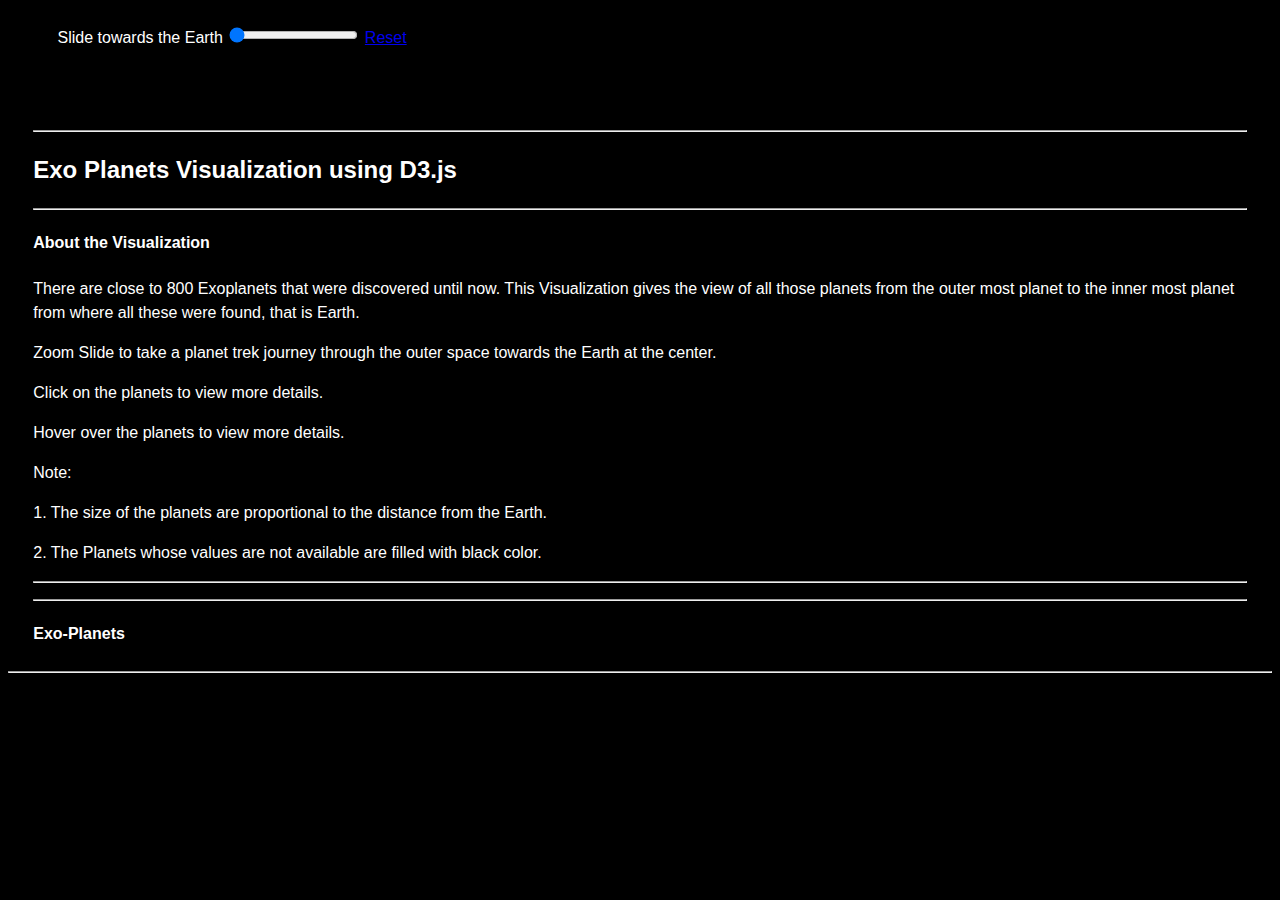
<file: D3js/index.html>
<!DOCTYPE html>
<html>

<head>
    <meta charset="utf-8">
    <link href="https://cdn.jsdelivr.net/npm/bootstrap@5.3.0-alpha2/dist/css/bootstrap.min.css" rel="stylesheet"
        integrity="sha384-aFq/bzH65dt+w6FI2ooMVUpc+21e0SRygnTpmBvdBgSdnuTN7QbdgL+OapgHtvPp" crossorigin="anonymous">
    <link rel="stylesheet" href="styles.css">
    <title>D3.js Solar System Visualization</title>
</head>

<body>
    <div class="viz">
        <div class="fixed-top navbar">
            <label for="customRange1" class="form-label">Slide towards the Earth</label>
            <input type="range" min="1" max="2010" value="1" step="2" class="form-range" id="slider">
            <a class="btn btn-primary btn-sm" href="index.html">Reset</a>
        </div>
        <br>
        <br>
        <br>
        <hr>
        <h2>Exo Planets Visualization using D3.js</h2>
        <hr>
        <div class="row">
            <div class="col">
                <h4>About the Visualization</h4>
                <p>There are close to 800 Exoplanets that were discovered until now. This Visualization gives the view
                    of
                    all
                    those planets from the outer most planet to the inner most planet from where all these were found,
                    that
                    is
                    Earth.
                </p>
                <p>
                    Zoom Slide to take a planet trek journey through the outer space towards the Earth at the center.
                </p>
                <p>
                    Click on the planets to view
                    more details.
                </p>
                <p>
                    Hover over the planets to view
                    more details.
                </p>
            </div>
            <div class="col">
                <p>
                    Note:
                </p>
                <p>
                    1. The size of the planets are proportional to the distance from the Earth.
                </p>
                <p>
                    2. The Planets whose values are not available are filled with black color.
                </p>
            </div>
        </div>
        <hr>
        <div class="container">
            <div class="row">
                <div class="col">
                    <p id="tooltip">
                    <p id="name"></p>
                    <p id="distance"></p>
                    <p id="mass"></p>
                    <p id="radius"></p>
                    <p id="period"></p>
                    <p id="temperature"></p>
                    <p id="semi_major_axis"></p>
                    <p id="host_star_temperature"></p>
                    <p id="host_star_mass"></p>
                </div>
                <div class="col" id="barchart"></div>
                <div class="col">
                    <p id="tooltip-earth">
                    <p id="name-earth"></p>
                    <p id="distance-earth"></p>
                    <p id="mass-earth"></p>
                    <p id="radius-earth"></p>
                    <p id="period-earth"></p>
                    <p id="temperature-earth"></p>
                    <p id="semi_major_axis-earth"></p>
                    <p id="host_star_temperature-earth"></p>
                    <p id="host_star_mass-earth"></p>
                </div>
            </div>
        </div>
        <hr>
        <h4>Exo-Planets</h4>
    </div>
    <div class="container" id="svg-container"></div>
    <div class="container">
        <hr>
    </div>
    <script src="https://cdn.jsdelivr.net/npm/@popperjs/core@2.11.6/dist/umd/popper.min.js"
        integrity="sha384-oBqDVmMz9ATKxIep9tiCxS/Z9fNfEXiDAYTujMAeBAsjFuCZSmKbSSUnQlmh/jp3"
        crossorigin="anonymous"></script>
    <script src="https://d3js.org/d3.v7.min.js"></script>
    <script src="planets.js"></script>
    </div>
</body>

</html>
</file>
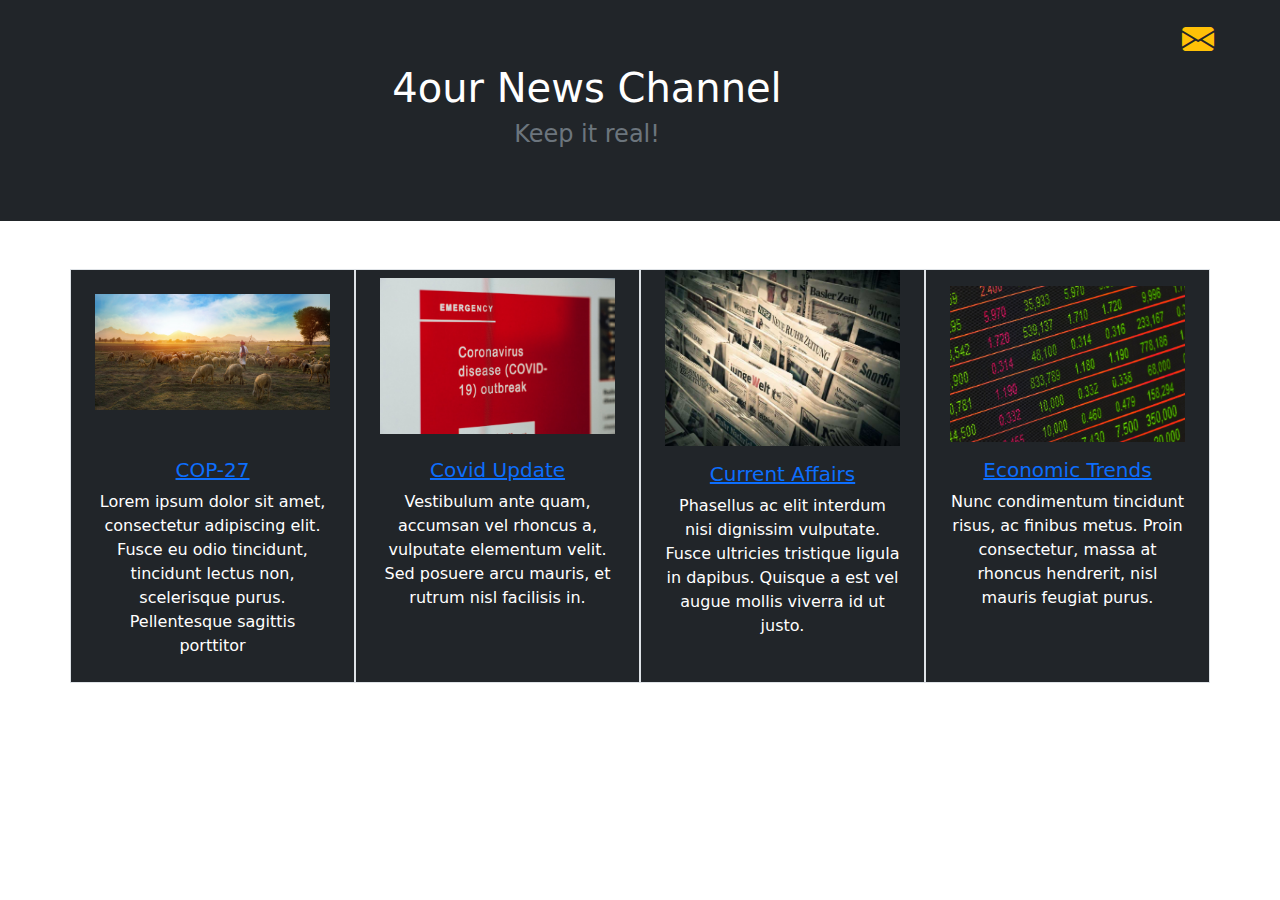
<file: WebDesign-Bootstrap/index.html>
<!--     Module: IS5103-->
<!-- Assignment: A2 Web design-->
<!--       Date: Nov 2022-->
<!-- Student ID: 220025456-->
<!--Description: Index page for RWD using Bootstrap v5.2 framework-->

<!DOCTYPE html>
<html lang="en">
<head>
    <meta charset="UTF-8">
    <title>4our News Channel</title>
    <meta name="viewport" content="width=device-width, initial-scale=1">
    <link rel="stylesheet" href="https://cdn.jsdelivr.net/npm/bootstrap@5.2.2/dist/css/bootstrap.min.css">
    <link rel="stylesheet" href="https://cdn.jsdelivr.net/npm/bootstrap-icons@1.9.1/font/bootstrap-icons.css">
    <script src="https://cdn.jsdelivr.net/npm/bootstrap@5.2.2/dist/js/bootstrap.bundle.min.js"></script>

</head>
<body>
<!--PAGE HEADER-->
    <div class="container-fluid p-3 text-bg-dark">
        <div class="row">
            <div class="col-sm-11 p-5 ">
                <h1 class="text-center">4our News Channel</h1>
                <h4 class="text-secondary text-center" >Keep it real!</h4>
            </div>
            <div class="col-sm-1 mt-0">
                <a href="contact.html" class="link-warning"><i class="bi bi-envelope-fill" style="font-size: 2rem;"></i></a>
            </div>
        </div>
    </div>


    <div class="container mt-5 px-4">
        <div class="row gx-5 text-center">
<!--INDEX 1-->
            <div class="col-sm-3 text-bg-dark border pb-2">
                <img class="img-fluid mt-4" src="photos/sheep.jpg" alt="News on COP27">
                <div>
                    <h5 class="pt-5"><a href="article.html#NEWS1">COP-27</a></h5>
                    <p>Lorem ipsum dolor sit amet, consectetur adipiscing elit. Fusce eu odio tincidunt, tincidunt lectus non, scelerisque purus. Pellentesque sagittis porttitor</p>
                </div>
            </div>

<!--INDEX 2-->
            <div class="col-sm-3 text-bg-dark border">
                <img class="img-fluid mt-2" src="photos/covid.jpg" alt="Covid outbreak">
                <div>
                    <h5 class="pt-4"><a href="article.html#NEWS2">Covid Update</a></h5>
                    <p>Vestibulum ante quam, accumsan vel rhoncus a, vulputate elementum velit. Sed posuere arcu mauris, et rutrum nisl facilisis in.</p>
                </div>
            </div>

<!--INDEX 3-->
            <div class="col-sm-3 text-bg-dark border pb-2">
                <img class="img-fluid" src="photos/news-1921.jpg"  alt="Current news">
                <div >
                    <h5 class="pt-3"><a href="article.html#NEWS3">Current Affairs</a></h5>
                    <p>Phasellus ac elit interdum nisi dignissim vulputate. Fusce ultricies tristique ligula in dapibus. Quisque a est vel augue mollis viverra id ut justo.</p>
                </div>
            </div>

<!--INDEX 4-->
            <div class="col-sm-3 text-bg-dark border pb-2">
                <img class="img-fluid mt-3" src="photos/stock.jpg" alt="stock exchange news">
                <div>
                    <h5 class="pt-3"><a href="article.html#NEWS4">Economic Trends</a>
                    </h5>
                    <p>Nunc condimentum tincidunt risus, ac finibus metus. Proin consectetur, massa at rhoncus hendrerit, nisl mauris feugiat purus.</p>
                </div>
            </div>
        </div>
    </div>

</body>
</html>
</file>
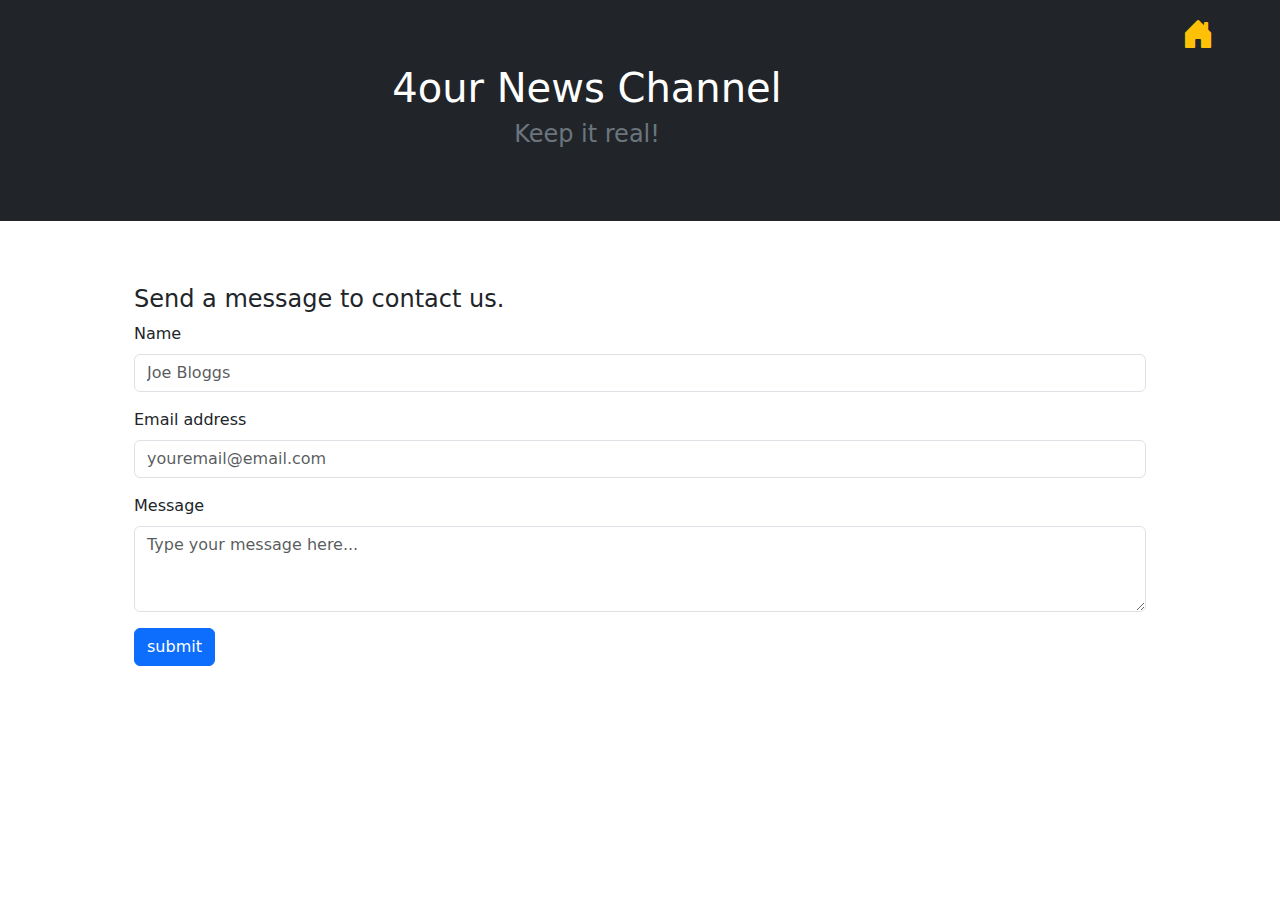
<file: WebDesign-Bootstrap/contact.html>
<!--     Module: IS5103-->
<!-- Assignment: A2 Web design-->
<!--       Date: Nov 2022-->
<!-- Student ID: 220025456-->
<!--Description: Contact page for RWD using Bootstrap v5.2 framework-->

<!DOCTYPE html>
<html lang="en">
<head>
  <meta charset="UTF-8">
  <title>4our News Channel</title>
  <meta name="viewport" content="width=device-width, initial-scale=1">
  <link rel="stylesheet" href="https://cdn.jsdelivr.net/npm/bootstrap@5.2.2/dist/css/bootstrap.min.css">
  <link rel="stylesheet" href="https://cdn.jsdelivr.net/npm/bootstrap-icons@1.9.1/font/bootstrap-icons.css">
  <script src="https://cdn.jsdelivr.net/npm/bootstrap@5.2.2/dist/js/bootstrap.bundle.min.js"></script>
</head>

<body>
  <div class="container-fluid p-3 text-bg-dark">
    <div class="row">
      <div class="col-md-11 p-5">
        <h1 class="text-center">4our News Channel</h1>
        <h4 class="text-secondary text-center">Keep it real!</h4>
      </div>
      <div class="col-md-1 mt-0 h2">
        <a href="index.html" class="link-warning"><i class="bi bi-house-door-fill"></i></a>
      </div>
    </div>
  </div>

<!-- Contact form -->
  <div class="container-sm p-3">
    <form class="m-5">
      <h4>Send a message to contact us.</h4>

      <div class="mb-3">
        <label for="name" class="form-label">Name</label>
        <input type="text" class="form-control" id="name" placeholder="Joe Bloggs">
      </div>

      <div class="mb-3">
        <label for="email" class="form-label">Email address</label>
        <input type="email" class="form-control" id="email" placeholder="youremail@email.com">
      </div>

      <div class="mb-3">
        <label for="message" class="form-label">Message</label>
        <textarea class="form-control" id="message" rows="3" placeholder="Type your message here..."></textarea>
      </div>

      <div class="col-auto">
        <button type="submit" onclick="alert('✔ Message sent.')" class="btn btn-primary mb-3">submit</button>
      </div>
    </form>
  </div>

</body>
</html>
</file>
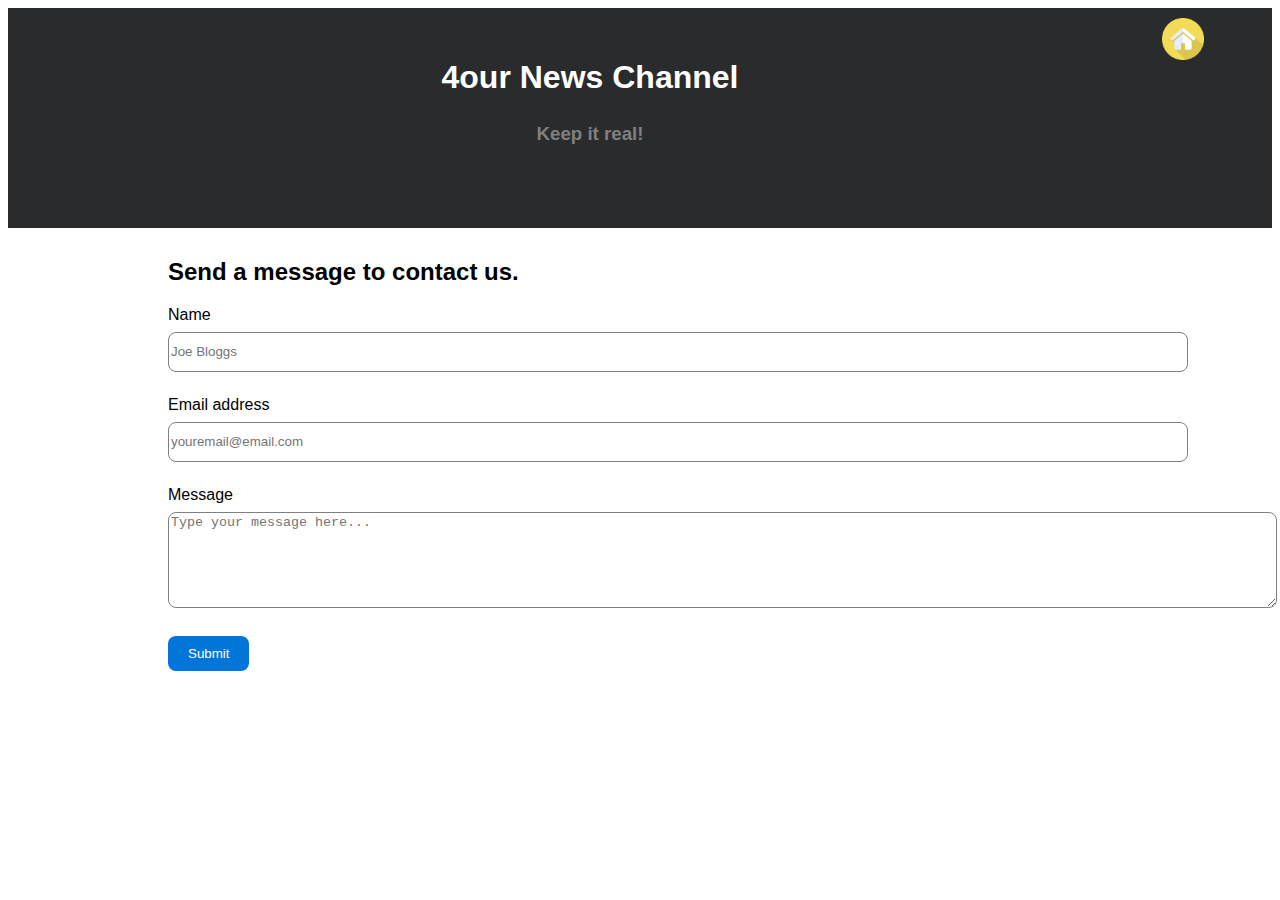
<file: WebDesign-Bootstrap/contact_desktop.html>
<!--     Module: IS5103-->
<!-- Assignment: A2 Web design-->
<!--       Date: Nov 2022-->
<!-- Student ID: 220025456-->
<!--Description: AWD Article page for Desktop screen width 1520 -->

<!DOCTYPE html>
<html lang="en">
<head>
  <meta charset="UTF-8">
  <title>4our News Channel</title>
  <meta name="viewport" content="width=device-width, initial-scale=1">
  <link rel="stylesheet" href="style_desktop.css">

</head>
<body>
<!--PAGE HEADER-->
    <div id="TOP" class="grid-container">
      <div  >
        <h1 class="head1">4our News Channel</h1>
        <h3 class="head2">Keep it real!</h3>
      </div>

      <div class="icon">
        <a href="index_desktop.html"><img class="icn" src="photos/homepage.png" alt="homepage icon"></a>
      </div>
    </div>

<!--Contact form-->
  <div class="grid-form">
    <form>
      <h2>Send a message to contact us.</h2>

      <div class="mb-3">
        <label for="name" class="form-label">Name</label> <br>
        <input type="text" class="form-control onfocus" id="name" placeholder="Joe Bloggs">
      </div>

      <div class="mb-3">
        <label for="email" class="form-label">Email address</label> <br>
        <input type="email" class="form-control onfocus" id="email" placeholder="youremail@email.com">
      </div>

      <div class="mb-3">
        <label for="message" class="form-label">Message</label> <br>
        <textarea class="form-text onfocus" id="message" rows="6" cols="136" placeholder="Type your message here..."></textarea>
      </div>


        <input type="button" class="btn" onclick="alert('✔ Message sent.')"  value="Submit">
    </form>
  </div>

</body>
</html>
</file>
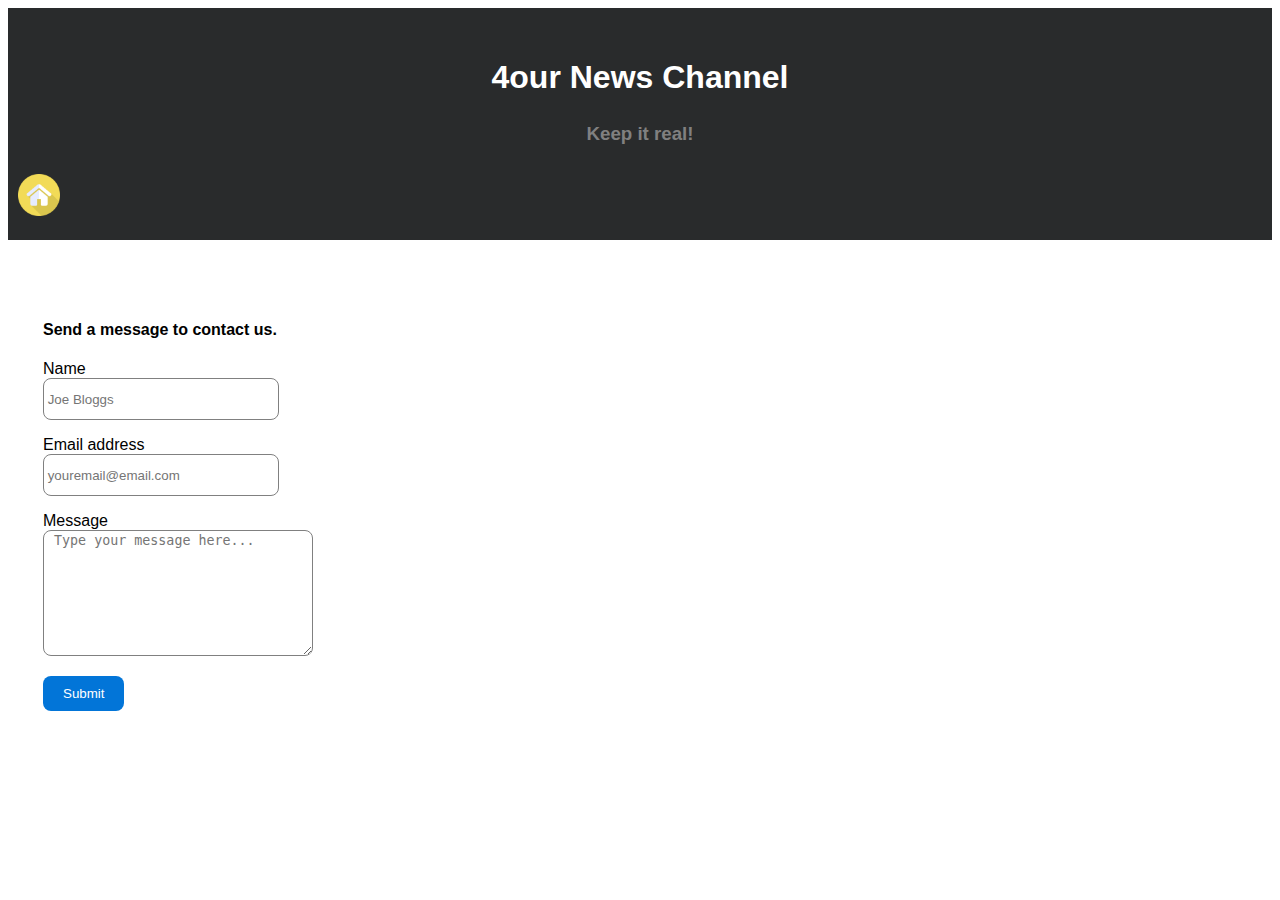
<file: WebDesign-Bootstrap/contact_mobile.html>
<!--     Module: IS5103-->
<!-- Assignment: A2 Web design-->
<!--       Date: Nov 2022-->
<!-- Student ID: 220025456-->
<!--Description: AWD Index page for Mobile Device Galaxy S9 size 320 x 658 -->

<!DOCTYPE html>
<html lang="en">
<head>
  <meta charset="UTF-8">
  <title>4our News Channel</title>
  <meta name="viewport" content="width=device-width, initial-scale=1">
  <link rel="stylesheet" href="style_mobile.css">

</head>
<body>
<!--PAGE HEADER-->
    <div id="TOP" class="grid-container">
      <div  >
        <h1 class="head1">4our News Channel</h1>
        <h3 class="head2">Keep it real!</h3>
      </div>

      <div class="icon">
        <a href="index_mobile.html"><img class="icn" src="photos/homepage.png" alt="homepage icon"></a>
      </div>
    </div>

<!--Contact form-->
  <div class="grid-form">
    <form>
      <h4>Send a message to contact us.</h4>

      <div class="mb-3">
        <label for="name" class="form-label">Name</label> <br>
        <input type="text" class="form-control" id="name" placeholder=" Joe Bloggs">
      </div>

      <div class="mb-3">
        <label for="email" class="form-label">Email address</label> <br>
        <input type="email" class="form-control" id="email" placeholder=" youremail@email.com">
      </div>

      <div class="mb-3">
        <label for="message" class="form-label">Message</label> <br>
        <textarea class="form-text" id="message" rows="8" cols="31" placeholder=" Type your message here..."></textarea>
      </div>


        <input type="button" class="btn" onclick="alert('✔ Message sent.')"  value="Submit">

    </form>
  </div>

</body>
</html>
</file>
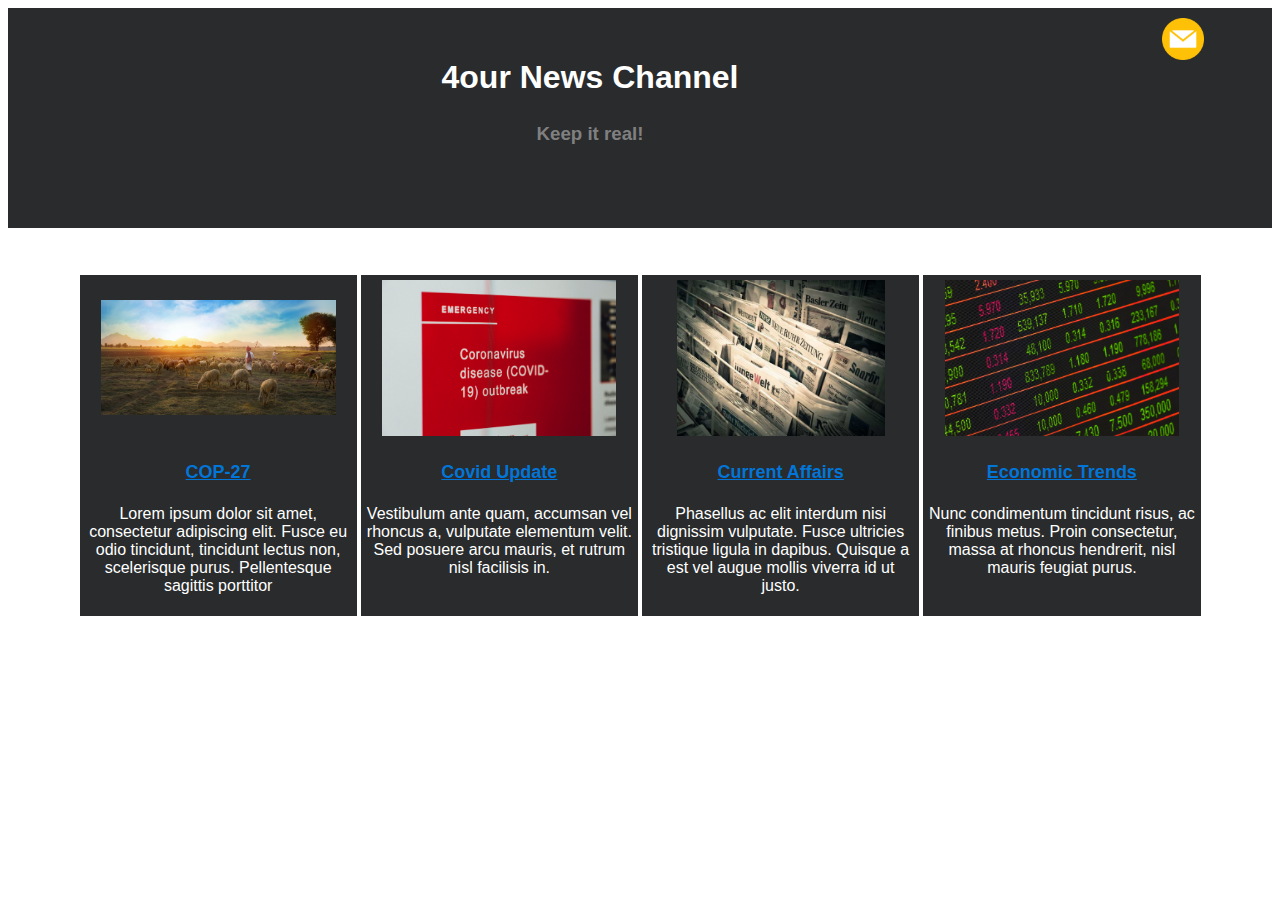
<file: WebDesign-Bootstrap/index_desktop.html>
<!--     Module: IS5103-->
<!-- Assignment: A2 Web design-->
<!--       Date: Nov 2022-->
<!-- Student ID: 220025456-->
<!--Description: AWD Index page for Desktop screen width 1520-->

<!DOCTYPE html>
<html lang="en">
<head>
    <meta charset="UTF-8">
    <title>4our News Channel</title>
    <meta name="viewport" content="width=device-width, initial-scale=1">
    <link rel="stylesheet" href="style_desktop.css">

</head>

<body>
<!--PAGE HEADER-->
    <div class="grid-container">
        <div  >
            <h1 class="head1">4our News Channel</h1>
            <h3 class="head2">Keep it real!</h3>
        </div>

        <div class="icon">
            <a href="contact_desktop.html"><img class="icn" src="photos/email.png" alt="email icon"></a>
        </div>
    </div>

    <div class="grid-container4">
        <div class="grid-item">

<!--INDEX 1-->
            <img class="img1" src="photos/sheep.jpg" alt="News on COP27">
            <div>
                <h5><a class="lnk" href="article_desktop.html#NEWS1">COP-27</a></h5>
                <p>Lorem ipsum dolor sit amet, consectetur adipiscing elit. Fusce eu odio tincidunt, tincidunt lectus non, scelerisque purus. Pellentesque sagittis porttitor</p>
            </div>
        </div>

<!--INDEX 2-->
        <div class="grid-item">
            <img class="img1" src="photos/covid.jpg" alt="Covid outbreak">
            <div>
                <h5><a class="lnk" href="article_desktop.html#NEWS2">Covid Update</a></h5>
                <p>Vestibulum ante quam, accumsan vel rhoncus a, vulputate elementum velit. Sed posuere arcu mauris, et rutrum nisl facilisis in. </p>
            </div>
        </div>

<!--INDEX 3-->
        <div class="grid-item">
            <img class="img1" src="photos/news-1921.jpg"  alt="Covid outbreak">
            <div>
                <h5><a class="lnk" href="article_desktop.html#NEWS3">Current Affairs</a></h5>
                <p>Phasellus ac elit interdum nisi dignissim vulputate. Fusce ultricies tristique ligula in dapibus. Quisque a est vel augue mollis viverra id ut justo.</p>
            </div>
        </div>

<!--INDEX 4-->
        <div class="grid-item">
            <img class="img1 " src="photos/stock.jpg" alt="stock exchange news">
            <div>
                <h5><a class="lnk" href="article_desktop.html#NEWS4">Economic Trends</a>
                </h5>
                <p>Nunc condimentum tincidunt risus, ac finibus metus. Proin consectetur, massa at rhoncus hendrerit, nisl mauris feugiat purus.</p>
            </div>
        </div>
    </div>

</body>
</html>
</file>
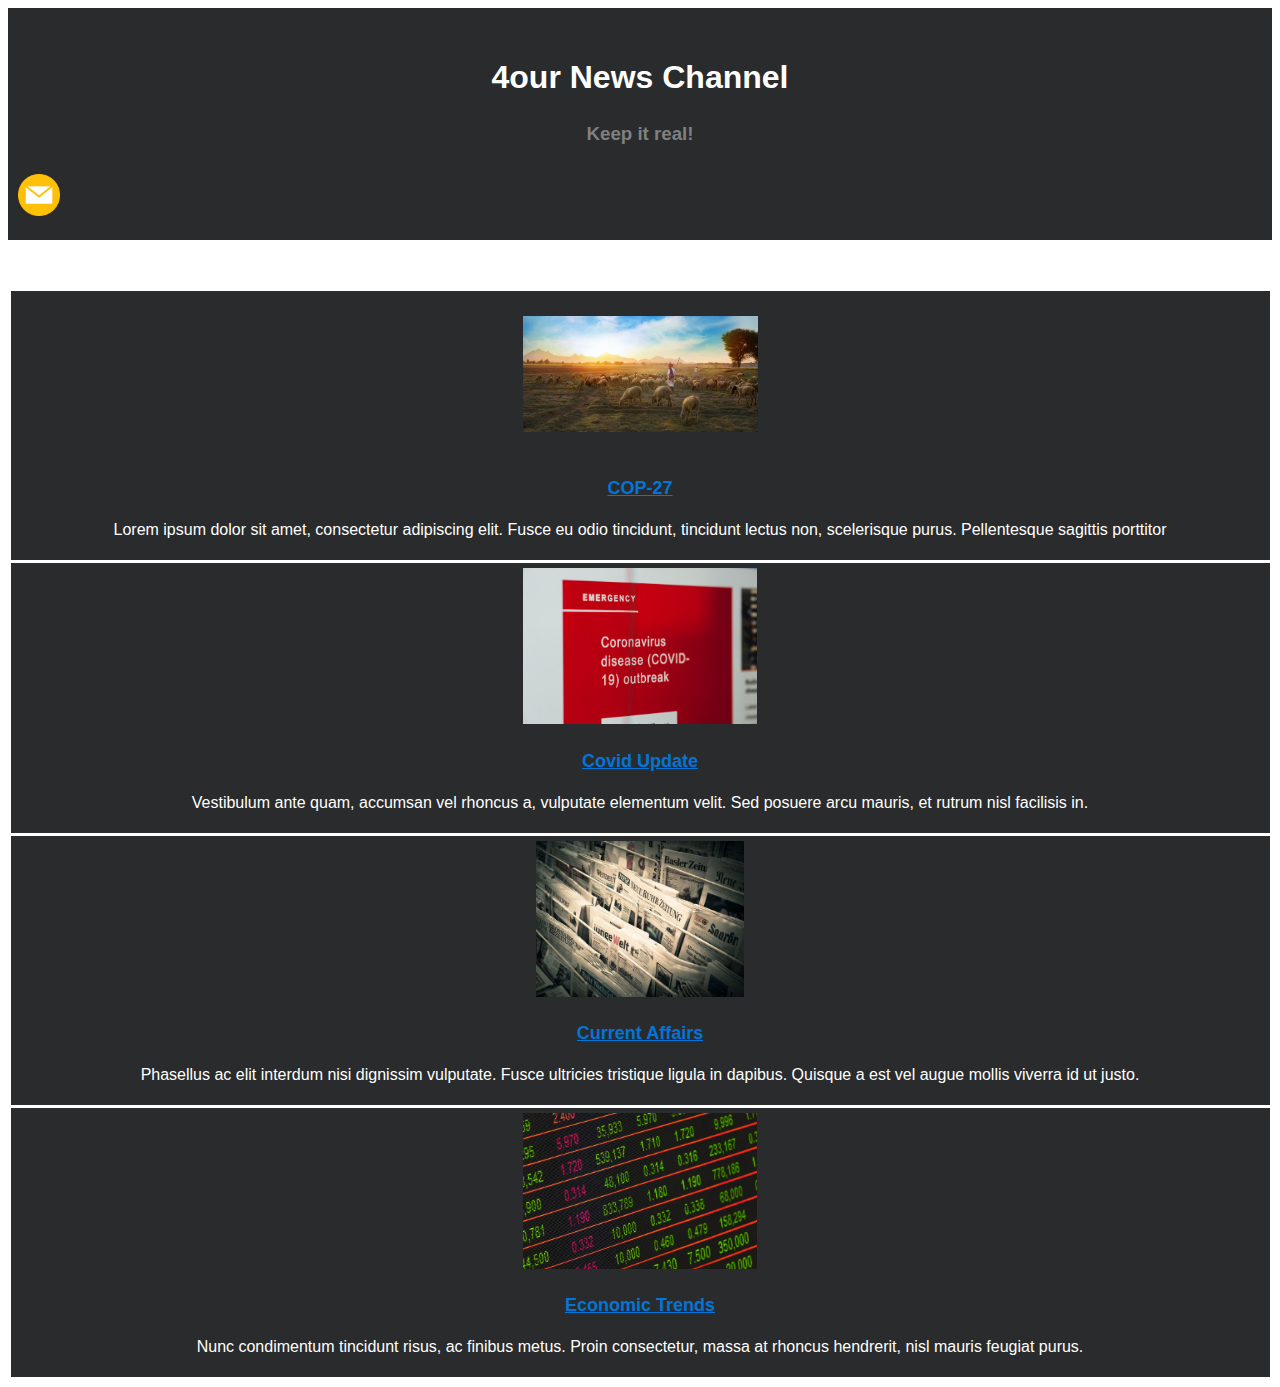
<file: WebDesign-Bootstrap/index_mobile.html>
<!--     Module: IS5103-->
<!-- Assignment: A2 Web design-->
<!--       Date: Nov 2022-->
<!-- Student ID: 220025456-->
<!--Description: AWD Index page for Mobile Device Galaxy S9 size 320 x 658-->

<!DOCTYPE html>
<html lang="en">
<head>
    <meta charset="UTF-8">
    <title>4our News Channel</title>
    <meta name="viewport" content="width=device-width, initial-scale=1">
    <link rel="stylesheet" href="style_mobile.css">

</head>
<body>
<!--PAGE HEADER-->
    <div class="grid-container">
        <div  >
            <h1 class="head1">4our News Channel</h1>
            <h3 class="head2">Keep it real!</h3>
        </div>

        <div class="icon">
            <a href="contact_mobile.html"><img class="icn" src="photos/email.png" alt="email icon"></a>
        </div>
    </div>

<!--INDEX 1-->
    <div class="grid-container4">
        <div class="grid-item">
            <img class="img1" src="photos/sheep.jpg" alt="News on COP27">
            <div>
                <h5><a class="lnk" href="article_mobile.html#NEWS1">COP-27</a></h5>
                <p>Lorem ipsum dolor sit amet, consectetur adipiscing elit. Fusce eu odio tincidunt, tincidunt lectus non, scelerisque purus. Pellentesque sagittis porttitor</p>
            </div>
        </div>

<!--INDEX 2-->
        <div class="grid-item">
            <img class="img1" src="photos/covid.jpg" alt="Covid outbreak">
            <div>
                <h5><a class="lnk" href="article_mobile.html#NEWS2">Covid Update</a></h5>
                <p>Vestibulum ante quam, accumsan vel rhoncus a, vulputate elementum velit. Sed posuere arcu mauris, et rutrum nisl facilisis in. </p>
            </div>
        </div>

<!--INDEX 3-->
        <div class="grid-item">
            <img class="img1" src="photos/news-1921.jpg"  alt="Covid outbreak">
            <div>
                <h5><a class="lnk" href="article_mobile.html#NEWS3">Current Affairs</a></h5>
                <p>Phasellus ac elit interdum nisi dignissim vulputate. Fusce ultricies tristique ligula in dapibus. Quisque a est vel augue mollis viverra id ut justo.</p>
            </div>
        </div>

<!--INDEX 4-->
        <div class="grid-item">
            <img class="img1 " src="photos/stock.jpg" alt="stock exchange news">
            <div>
                <h5><a class="lnk" href="article_mobile.html#NEWS4">Economic Trends</a>
                </h5>
                <p>Nunc condimentum tincidunt risus, ac finibus metus. Proin consectetur, massa at rhoncus hendrerit, nisl mauris feugiat purus.</p>
            </div>
        </div>
    </div>

</body>
</html>
</file>
<file: D3js/styles.css>
body {
    background-color: black;
    font-family: 'Open Sans', sans-serif;
    font-size: 16px;
    line-height: 1.5;
    color: #fff;
}

.viz {
    margin-top: 2%;
    margin-bottom: 2%;
    margin-left: 2%;
    margin-right: 2%;
}

.navbar{
    background-color: #000;
    border-color: #000;
    padding-left: 2%;
    padding-right: 2%;
}
</file>
<file: WebDesign-Bootstrap/style_desktop.css>
/*--------------------------------------------------------------------------------------------------------------------*/
/*       Module: IS5103                                                                                               */
/*-- Assignment: A2 Web design                                                                                        */
/*--       Date: Nov 2022                                                                                             */
/*-- Student ID: 220025456                                                                                            */
/*--Description: AWD CSS for Desktop screen width 1520.                                                               */
/*--------------------------------------------------------------------------------------------------------------------*/

  .grid-container {
    display: grid;
    grid-template-columns: auto 100px;
    grid-template-rows: 200px;
    background-color: #292b2c; /*bs-dark*/
    padding: 10px;
  }

  .grid-container4 {
    display: grid;
    grid-template-columns: auto auto auto auto;
    margin: 25px 50px 25px 50px;
    column-gap: 1px;
    color: white;
    padding: 20px;
    align-content: center;

  }
  .grid-item {
    margin: 0.5px 0.5px 0.5px 0.5px;
    background-color: #292b2c;
    padding: 5px 5px 5px 5px;
    font-size: 16px;
    font-family: "Segoe UI", sans-serif;
    text-align: center;
    border: 1px solid;
  }

  .head1 {
    text-align: center;
    font-family: "Segoe UI", sans-serif;
    color: white;
    padding-top: 20px;
  }

  .head2 {
    text-align: center;
    font-family: "Segoe UI", sans-serif;
    color: Gray;
    padding-top: 5px;
  }


/* article image */
  .img1 {
    width: 235px;
    height: 156px;
    object-fit: scale-down;
 }

/* header image */
 .lnk {
    color: #0275d8; /* bs-primary */
    font-family: sans-serif;
    font-size: large;
 }


/* email icon */
  .icn {
    width: 42px;
    height: 42px;
  }

  .icon {
    text-align-last: left;
    grid-column-start: 2;
  }

/* article page */

.grid-col2 {
    display: grid;
    grid-template-columns: auto auto;
    margin: 1px 100px 1px 100px;
    font-size: 18px;
    font-family: "Segoe UI", sans-serif;
    text-align:justify;
  }

.item1 {
  grid-column: 1 / span 2;
}

.mb-5 {
    margin-bottom: 5px;
}

.mt-0 {
    margin-top: 0px;
}

.mt-5 {
    margin-top: 50px;
}

/* contact page */

.grid-form {
    display: grid;
    grid-template-columns: auto;
    grid-template-rows: 500px;
    margin: 0px 50px 25px 150px;
    padding: 10px;
    font-family: "Segoe UI", sans-serif;
  }

.form-control {
    width:1020px;
    height:40px;
    margin: 8px 0;
    border-radius: 8px;
    border: 1px solid Gray;
    box-sizing: border-box;
}

.form-text {
    border-radius: 8px;
    margin: 8px 0;
    border: 1px solid Gray;
    box-sizing: border-box;
}

.onfocus:focus{
            outline: none;
            border: 5px solid #86b7fe;
        }

.form-label {
    margin-bottom: 10px
}

.mb-3 {
    margin-bottom:1rem!important
}

.btn {
    background-color: #0275d8;
    color: white;
    border: none;
    padding: 10px 20px;
    border-radius: 8px;
}
</file>
<file: WebDesign-Bootstrap/style_mobile.css>
/*--------------------------------------------------------------------------------------------------------------------*/
/*       Module: IS5103                                                                                               */
/*-- Assignment: A2 Web design                                                                                        */
/*--       Date: Nov 2022                                                                                             */
/*-- Student ID: 220025456                                                                                            */
/*--Description: AWD CSS for Mobile Device Galaxy S9 size 320 x 658                                                   */
/*--------------------------------------------------------------------------------------------------------------------*/

  .grid-container {
    display: grid;
    grid-template-columns: auto;
    background-color: #292b2c; /*bs-dark*/
    padding: 10px;
    margin-bottom: 50px;
  }

  .grid-container4 {
    display: grid;
    grid-template-columns: auto;
    margin: 1px;
    column-gap: 1px;
    color: white;
    align-content: center;

  }
  .grid-item {
    margin: 0.5px 0.5px 0.5px 0.5px;
    background-color: #292b2c;
    padding: 5px 5px 5px 5px;
    font-size: 16px;
    font-family: "Segoe UI", sans-serif;
    text-align: center;
    border: 1px solid;
  }

  .head1 {
    text-align: center;
    font-family: "Segoe UI", sans-serif;
    color: white;
    padding-top: 20px;
  }

  .head2 {
    text-align: center;
    font-family: "Segoe UI", sans-serif;
    color: Gray;
    padding-top: 5px;
  }


/* article image */
  .img1 {
    width: 235px;
    height: 156px;
    object-fit: scale-down;
 }

/* header image */
 .lnk {
    color: #0275d8; /* bs-primary */
    font-family: sans-serif;
    font-size: large;
 }


/* email icon */
  .icn {
    width: 42px;
    height: 42px;
  }

  .icon {
    text-align-last: left;
    padding-top: 10px;
    padding-bottom: 10px;
  }

/* article page */

.grid-col2 {
    display: grid;
    grid-template-columns: auto;
    margin: 10px 10px 10px 10px;
    padding: 5px;
    font-size: 16px;
    font-family: "Segoe UI", sans-serif;
    text-align:justify;
  }

.item1 {
 text-align: center;
}

.mb-5 {
    margin-bottom: 5px;
}

.mt-0 {
    margin-top: 0px;
}

/* contact page */

.grid-form {
    display: grid;
    grid-template-columns: auto;
    grid-template-rows: auto;
    margin: 0px 25px 25px 25px;
    padding: 10px;
    font-family: "Segoe UI", sans-serif;
  }

.form-control {
    width: 234px;
    height:40px;
    border-radius: 8px;
    border: 1px solid Gray;
    padding: 0px;
}

.form-text {
    border-radius: 8px;
    border: 1px solid Gray;

}

.form-label {
    margin-bottom: 10px
}

.mb-3 {
    margin-bottom:1rem!important
}

.btn {
    background-color: #0275d8;
    color: white;
    border: none;
    padding: 10px 20px;
    border-radius: 8px;
}
</file>
